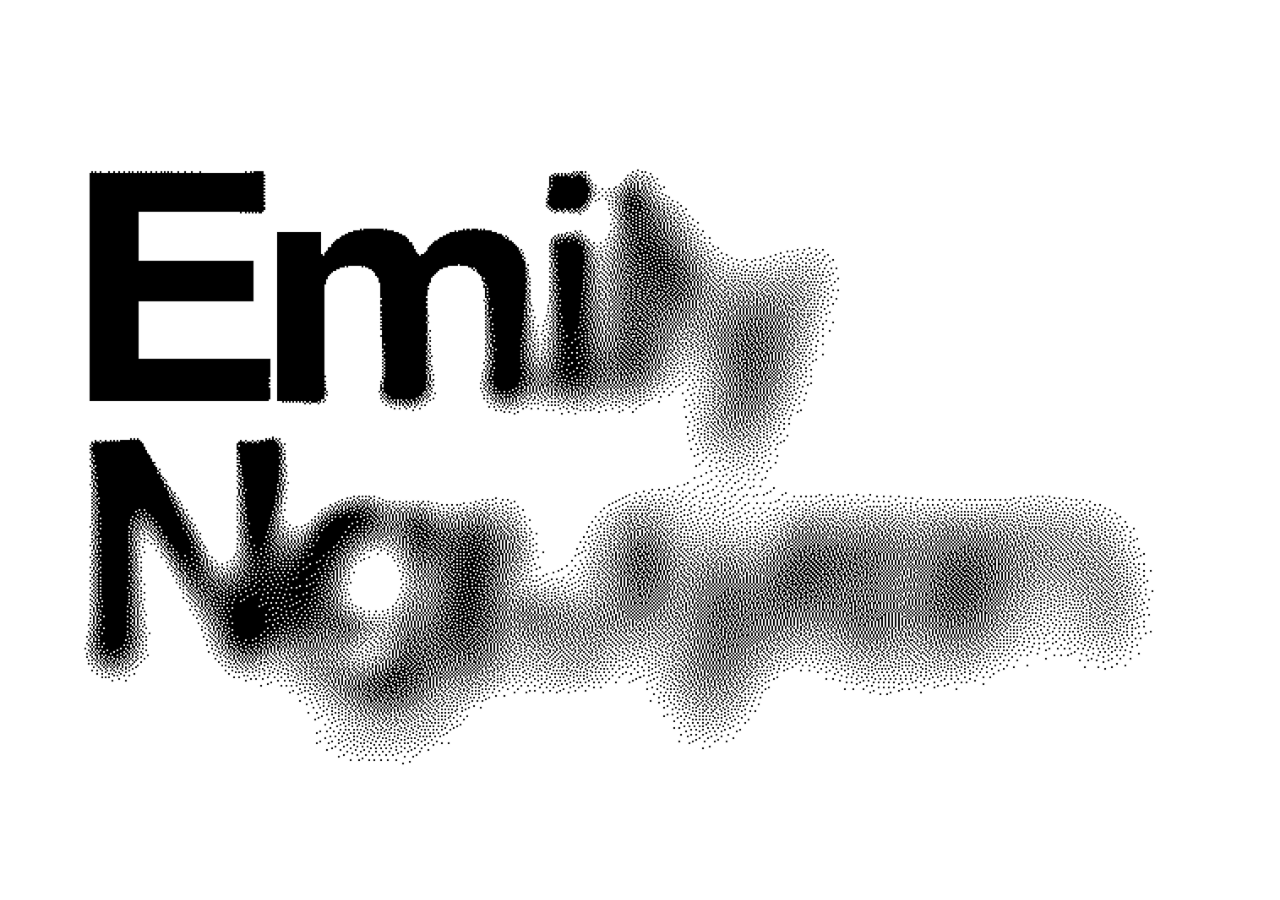
<file: emily_interaction/index.html>
<!DOCTYPE html>
<html lang="en">
  <head>
    <meta charset="UTF-8" />
    <title>Emily — hero interaction</title>
    <meta name="viewport" content="width=device-width, initial-scale=1.0" />
    <style>
      /* Reset for iframe embed + standalone */
      html,
      body {
        margin: 0;
        padding: 0;
        width: 100%;
        height: 100%;
        overflow: hidden;
        background: #ffffff;
        font-family: system-ui, -apple-system, sans-serif;
      }

      .emily-magnify-root {
        position: relative;
        width: 100%;
        height: 100%;
        min-height: 200px;
        margin: 0;
        background: #ffffff;
        border-radius: 0;
        box-shadow: none;
        overflow: hidden;
      }

      .emily-magnify-stage {
        position: absolute;
        overflow: hidden;
      }

      .emily-magnify-root canvas {
        display: block;
        position: absolute;
        background: #ffffff;
      }

      .emily-magnify-loading {
        position: absolute;
        inset: 0;
        display: flex;
        align-items: center;
        justify-content: center;
        color: #999;
        font-size: 12px;
        letter-spacing: 0.02em;
        pointer-events: none;
      }
    </style>
  </head>
  <body>
    <div
      class="emily-magnify-root"
      data-emily-magnify
      data-blur-src="./emilyblur.png"
      data-sharp-src="./emilyunblur.png"
    >
      <div class="emily-magnify-stage">
        <canvas aria-label="Interactive graphic"></canvas>
      </div>
      <div class="emily-magnify-loading">Loading…</div>
    </div>

    <script>
      (function () {
        const root = document.querySelector("[data-emily-magnify]");
        if (!root) return;

        const BLUR_SRC = root.dataset.blurSrc || "./emilyblur.png";
        const SHARP_SRC = root.dataset.sharpSrc || "./emilyunblur.png";

        const imageStage = root.querySelector(".emily-magnify-stage");
        const canvas = root.querySelector("canvas");
        if (!imageStage || !canvas) return;

        const ctx = canvas.getContext("2d");
        const loadingText = root.querySelector(".emily-magnify-loading");

        const TRAIL_CHAIN_EASE = 0.34;
        const TRAIL_SEGMENT_COUNT = 32;

        const offscreen = document.createElement("canvas");
        const offCtx = offscreen.getContext("2d");
        const trailMask = document.createElement("canvas");
        const trailMaskCtx = trailMask.getContext("2d");

        if (ctx) ctx.imageSmoothingEnabled = true;
        if (offCtx) offCtx.imageSmoothingEnabled = true;
        if (trailMaskCtx) trailMaskCtx.imageSmoothingEnabled = true;

        const blurImg = new Image();
        const sharpImg = new Image();

        let mode = "images";
        let imgLoadedCount = 0;
        let imgWidth = 0;
        let imgHeight = 0;
        let displayWidth = 0;
        let displayHeight = 0;
        let dpr = Math.max(1, window.devicePixelRatio || 1);
        let lastMouse = null;
        /** @type {{ x: number; y: number; drawX: number; drawY: number }[]} */
        let trailSegs = [];
        /** @type {ResizeObserver | null} */
        let resizeObserver = null;
        /** @type {number} */
        let fallbackT = 0;
        /** @type {{ x: number; y: number; vx: number; vy: number }[]} */
        let fallbackNodes = [];

        function seedTrail(mx, my) {
          trailSegs = [];
          for (let i = 0; i < TRAIL_SEGMENT_COUNT; i++) {
            trailSegs.push({ x: mx, y: my, drawX: mx, drawY: my });
          }
        }

        function updateTrailChain() {
          if (!lastMouse || !trailSegs.length) return;
          let x = lastMouse.x;
          let y = lastMouse.y;
          for (let i = 0; i < trailSegs.length; i++) {
            const seg = trailSegs[i];
            seg.drawX = x;
            seg.drawY = y;
            seg.x = x;
            seg.y = y;
            const next = trailSegs[i + 1] || trailSegs[0];
            x += (next.x - x) * TRAIL_CHAIN_EASE;
            y += (next.y - y) * TRAIL_CHAIN_EASE;
          }
        }

        function setupCanvasSize() {
          const w = root.clientWidth;
          const h = root.clientHeight;
          dpr = Math.max(1, window.devicePixelRatio || 1);

          if (mode === "fallback") {
            canvas.width = Math.round(w * dpr);
            canvas.height = Math.round(h * dpr);
            canvas.style.width = w + "px";
            canvas.style.height = h + "px";
            if (ctx) ctx.setTransform(dpr, 0, 0, dpr, 0, 0);
            return;
          }

          if (!imgWidth || !imgHeight) return;

          const scale = Math.min(w / imgWidth, h / imgHeight);
          displayWidth = Math.round(imgWidth * scale);
          displayHeight = Math.round(imgHeight * scale);

          canvas.width = Math.round(displayWidth * dpr);
          canvas.height = Math.round(displayHeight * dpr);
          offscreen.width = canvas.width;
          offscreen.height = canvas.height;
          trailMask.width = canvas.width;
          trailMask.height = canvas.height;

          const offsetX = (w - displayWidth) / 2;
          const offsetY = (h - displayHeight) / 2;

          imageStage.style.left = offsetX + "px";
          imageStage.style.top = offsetY + "px";
          imageStage.style.width = displayWidth + "px";
          imageStage.style.height = displayHeight + "px";

          canvas.style.left = "0";
          canvas.style.top = "0";
          canvas.style.width = displayWidth + "px";
          canvas.style.height = displayHeight + "px";
        }

        function drawBase() {
          if (!ctx || !imgWidth || !imgHeight) return;
          ctx.save();
          ctx.setTransform(1, 0, 0, 1, 0, 0);
          ctx.clearRect(0, 0, canvas.width, canvas.height);
          ctx.fillStyle = "#ffffff";
          ctx.fillRect(0, 0, canvas.width, canvas.height);
          ctx.imageSmoothingEnabled = true;
          ctx.drawImage(
            blurImg,
            0,
            0,
            imgWidth,
            imgHeight,
            0,
            0,
            canvas.width,
            canvas.height
          );
          ctx.restore();
        }

        function handleMove(evt) {
          const rect = canvas.getBoundingClientRect();
          const x = (evt.clientX - rect.left) * dpr;
          const y = (evt.clientY - rect.top) * dpr;
          lastMouse = { x, y };
          if (!trailSegs.length) seedTrail(x, y);
        }

        function drawTrailReveal() {
          if (!ctx || !offCtx || !trailMaskCtx || !trailSegs.length) return;
          const baseRadius = Math.min(canvas.width, canvas.height) * 0.11;
          const featherRatio = 0.5;

          trailMaskCtx.save();
          trailMaskCtx.setTransform(1, 0, 0, 1, 0, 0);
          trailMaskCtx.clearRect(0, 0, trailMask.width, trailMask.height);

          let firstBlob = true;
          for (let i = trailSegs.length - 1; i >= 0; i--) {
            const seg = trailSegs[i];
            const t = (trailSegs.length - i) / trailSegs.length;
            const radius = baseRadius * (0.72 + t * 0.48);
            const outerRadius = radius + radius * featherRatio;
            trailMaskCtx.globalCompositeOperation = firstBlob
              ? "source-over"
              : "lighter";
            firstBlob = false;
            const grad = trailMaskCtx.createRadialGradient(
              seg.drawX,
              seg.drawY,
              radius,
              seg.drawX,
              seg.drawY,
              outerRadius
            );
            grad.addColorStop(0, "rgba(255,255,255,1)");
            grad.addColorStop(1, "rgba(255,255,255,0)");
            trailMaskCtx.fillStyle = grad;
            trailMaskCtx.beginPath();
            trailMaskCtx.arc(seg.drawX, seg.drawY, outerRadius, 0, Math.PI * 2);
            trailMaskCtx.fill();
          }
          trailMaskCtx.restore();

          offCtx.save();
          offCtx.setTransform(1, 0, 0, 1, 0, 0);
          offCtx.clearRect(0, 0, offscreen.width, offscreen.height);
          offCtx.fillStyle = "#ffffff";
          offCtx.fillRect(0, 0, offscreen.width, offscreen.height);
          offCtx.drawImage(
            sharpImg,
            0,
            0,
            imgWidth,
            imgHeight,
            0,
            0,
            offscreen.width,
            offscreen.height
          );
          offCtx.globalCompositeOperation = "destination-in";
          offCtx.drawImage(trailMask, 0, 0);
          offCtx.globalCompositeOperation = "source-over";
          offCtx.restore();

          ctx.save();
          ctx.setTransform(1, 0, 0, 1, 0, 0);
          ctx.clearRect(0, 0, canvas.width, canvas.height);
          ctx.fillStyle = "#ffffff";
          ctx.fillRect(0, 0, canvas.width, canvas.height);
          ctx.drawImage(
            blurImg,
            0,
            0,
            imgWidth,
            imgHeight,
            0,
            0,
            canvas.width,
            canvas.height
          );
          ctx.drawImage(offscreen, 0, 0);
          ctx.restore();
        }

        function drawFrame() {
          if (mode === "fallback") {
            drawFallbackFrame();
            return;
          }
          if (!ctx || !imgWidth || !imgHeight) return;
          if (!lastMouse || !trailSegs.length) {
            drawBase();
            return;
          }
          updateTrailChain();
          drawTrailReveal();
        }

        function initFallbackNodes() {
          const w = root.clientWidth || 400;
          const h = root.clientHeight || 400;
          fallbackNodes = [];
          const cx = w * 0.5;
          const cy = h * 0.48;
          const count = 88;
          for (let i = 0; i < count; i++) {
            const a = (i / count) * Math.PI * 2 + i * 0.15;
            const r =
              Math.min(w, h) *
              (0.12 +
                Math.abs(Math.sin(a * 3)) * 0.22 +
                (i % 7) * 0.015);
            const x = cx + Math.cos(a) * r * (0.85 + (i % 5) * 0.06);
            const y = cy + Math.sin(a * 1.1) * r * 0.75;
            fallbackNodes.push({
              x,
              y,
              vx: (Math.random() - 0.5) * 0.35,
              vy: (Math.random() - 0.5) * 0.35,
            });
          }
        }

        function drawFallbackFrame() {
          if (!ctx) return;
          const w = root.clientWidth;
          const h = root.clientHeight;
          fallbackT += 0.012;
          ctx.save();
          ctx.setTransform(1, 0, 0, 1, 0, 0);
          ctx.clearRect(0, 0, canvas.width, canvas.height);
          ctx.fillStyle = "#ffffff";
          ctx.fillRect(0, 0, canvas.width, canvas.height);

          ctx.setTransform(dpr, 0, 0, dpr, 0, 0);

          const mx = lastMouse ? lastMouse.x / dpr : w * 0.5;
          const my = lastMouse ? lastMouse.y / dpr : h * 0.5;
          const revealR = Math.min(w, h) * 0.18;

          for (let i = 0; i < fallbackNodes.length; i++) {
            const n = fallbackNodes[i];
            n.x += n.vx * (0.4 + Math.sin(fallbackT + i * 0.1) * 0.2);
            n.y += n.vy * (0.4 + Math.cos(fallbackT + i * 0.08) * 0.2);
            if (n.x < 0 || n.x > w) n.vx *= -1;
            if (n.y < 0 || n.y > h) n.vy *= -1;
          }

          ctx.strokeStyle = "rgba(0,0,0,0.12)";
          ctx.lineWidth = 1;
          const maxLinks = fallbackNodes.length;
          for (let i = 0; i < maxLinks; i++) {
            const a = fallbackNodes[i];
            for (let j = i + 1; j < maxLinks; j++) {
              const b = fallbackNodes[j];
              const dx = a.x - b.x;
              const dy = a.y - b.y;
              const dist = Math.sqrt(dx * dx + dy * dy);
              if (dist < Math.min(w, h) * 0.09) {
                const md = Math.hypot(a.x + b.x - 2 * mx, a.y + b.y - 2 * my);
                const intens = md < revealR ? 0.42 : 0.12;
                ctx.globalAlpha = intens * (1 - dist / (Math.min(w, h) * 0.09));
                ctx.beginPath();
                ctx.moveTo(a.x, a.y);
                ctx.lineTo(b.x, b.y);
                ctx.stroke();
              }
            }
          }

          ctx.globalAlpha = 1;
          ctx.fillStyle = "#000";
          for (let i = 0; i < fallbackNodes.length; i++) {
            const n = fallbackNodes[i];
            const d = Math.hypot(n.x - mx, n.y - my);
            const pulse = d < revealR ? 2.4 : 1;
            ctx.beginPath();
            ctx.arc(n.x, n.y, 1.1 * pulse, 0, Math.PI * 2);
            ctx.fill();
          }

          ctx.restore();
        }

        function startFallbackLoop() {
          mode = "fallback";
          imgWidth = imgHeight = 0;
          if (loadingText) loadingText.style.display = "none";
          initFallbackNodes();
          setupCanvasSize();
          window.removeEventListener("resize", handleResize);
          resizeObserver?.disconnect();
          resizeObserver = null;

          window.addEventListener("resize", function () {
            setupCanvasSize();
            initFallbackNodes();
          });

          canvas.addEventListener("mousemove", function (evt) {
            const rect = canvas.getBoundingClientRect();
            lastMouse = {
              x: (evt.clientX - rect.left) * dpr,
              y: (evt.clientY - rect.top) * dpr,
            };
          });
          canvas.addEventListener("mouseleave", function () {
            lastMouse = null;
          });

          function loop() {
            drawFallbackFrame();
            requestAnimationFrame(loop);
          }
          requestAnimationFrame(loop);
        }

        function tryInitImages() {
          if (imgLoadedCount < 2) return;

          mode = "images";
          imgWidth = blurImg.naturalWidth;
          imgHeight = blurImg.naturalHeight;
          setupCanvasSize();
          drawBase();
          if (loadingText) loadingText.style.display = "none";

          window.addEventListener("resize", handleResize);
          resizeObserver?.disconnect();
          if (typeof ResizeObserver !== "undefined") {
            resizeObserver = new ResizeObserver(handleResize);
            resizeObserver.observe(root);
          }

          canvas.addEventListener("mousemove", handleMove);
          canvas.addEventListener("mouseenter", function (evt) {
            const rect = canvas.getBoundingClientRect();
            const mx = (evt.clientX - rect.left) * dpr;
            const my = (evt.clientY - rect.top) * dpr;
            seedTrail(mx, my);
          });
          canvas.addEventListener("mouseleave", function () {
            lastMouse = null;
            trailSegs = [];
            drawFrame();
          });

          requestAnimationFrame(function tick() {
            if (mode !== "images") return;
            drawFrame();
            requestAnimationFrame(tick);
          });
        }

        let imageOutcomes = 0;
        function noteImageOutcome() {
          imageOutcomes++;
          if (imageOutcomes < 2) return;
          if (imgLoadedCount >= 2) tryInitImages();
          else startFallbackLoop();
        }

        function handleResize() {
          setupCanvasSize();
          if (lastMouse && mode === "images") seedTrail(lastMouse.x, lastMouse.y);
          drawFrame();
        }

        blurImg.onload = function () {
          imgLoadedCount += 1;
          noteImageOutcome();
        };
        sharpImg.onload = function () {
          imgLoadedCount += 1;
          noteImageOutcome();
        };

        blurImg.onerror = function () {
          if (loadingText)
            loadingText.textContent =
              "Add emilyblur.png beside index.html — showing fallback wireframe.";
          noteImageOutcome();
        };
        sharpImg.onerror = function () {
          if (loadingText)
            loadingText.textContent =
              "Add emilyunblur.png beside index.html — showing fallback wireframe.";
          noteImageOutcome();
        };

        blurImg.src = BLUR_SRC;
        sharpImg.src = SHARP_SRC;
      })();
    </script>
  </body>
</html>
</file>
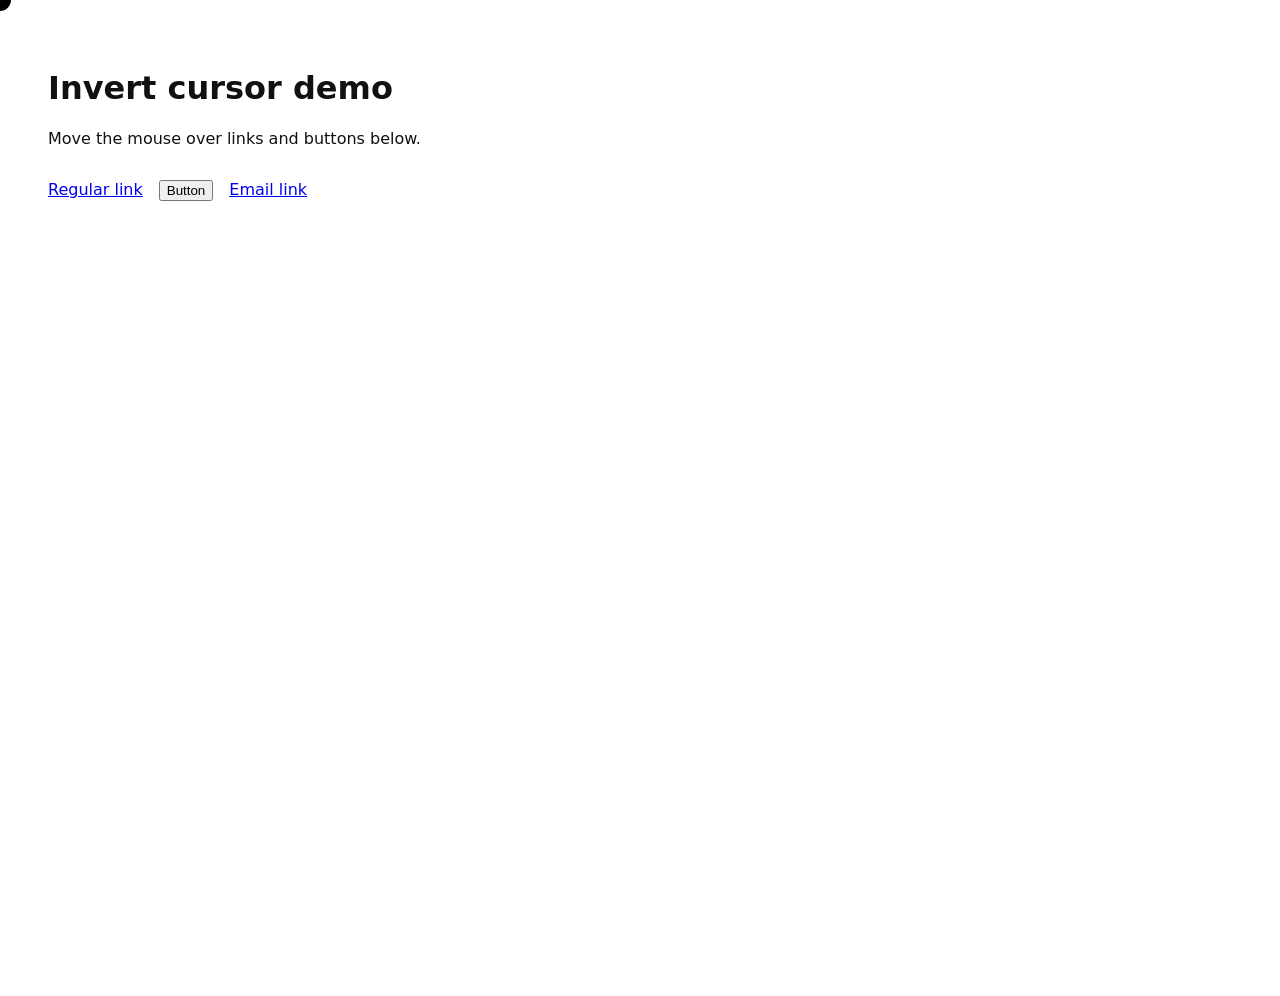
<file: custom-invert-cursor.html>
<!DOCTYPE html>
<html lang="en">
  <head>
    <meta charset="UTF-8" />
    <meta name="viewport" content="width=device-width, initial-scale=1.0" />
    <title>Custom invert cursor — reference</title>
    <style>
      @media (hover: hover) and (pointer: fine) {
        body,
        body * {
          cursor: none !important;
        }
      }

      body {
        margin: 0;
        min-height: 100vh;
        font-family: system-ui, sans-serif;
        background: #fff;
        color: #111;
        padding: 3rem;
      }

      .demo {
        display: flex;
        flex-wrap: wrap;
        gap: 1rem;
        margin-top: 2rem;
      }

      .cursor {
        position: fixed;
        top: 0;
        left: 0;
        width: 22px;
        height: 22px;
        border-radius: 50%;
        background: rgb(255, 255, 255);
        mix-blend-mode: difference;
        pointer-events: none;
        z-index: 999999;
        transform: translate(-50%, -50%);
        transition: width 0.25s ease, height 0.25s ease, border-radius 0.25s ease;
        display: none;
        align-items: center;
        justify-content: center;
        color: #fff;
      }

      @media (hover: hover) and (pointer: fine) {
        .cursor {
          display: flex;
        }
      }

      .cursor.cursor--large {
        width: 60px;
        height: 60px;
      }

      .cursor.email-mode {
        width: 110px;
        height: 70px;
        border-radius: 100px;
        background: #000;
        mix-blend-mode: normal;
      }

      .cursor-text {
        opacity: 0;
        font-size: 17px;
        font-weight: 200;
        transition: opacity 0.2s ease;
      }

      .cursor-text.show {
        opacity: 1;
      }
    </style>
  </head>
  <body>
    <h1>Invert cursor demo</h1>
    <p>Move the mouse over links and buttons below.</p>
    <div class="demo">
      <a href="#">Regular link</a>
      <button type="button">Button</button>
      <a class="email-link" href="mailto:hello@example.com">Email link</a>
    </div>

    <div class="cursor" aria-hidden="true">
      <span class="cursor-text"></span>
    </div>

    <script>
      (function () {
        const cursor = document.querySelector(".cursor");
        if (!cursor) return;
        if (!window.matchMedia("(hover: hover) and (pointer: fine)").matches) return;

        document.addEventListener("mousemove", function (e) {
          cursor.style.left = e.clientX + "px";
          cursor.style.top = e.clientY + "px";
        });

        const cursorText = document.querySelector(".cursor-text");

        document.querySelectorAll(".email-link").forEach(function (emailLink) {
          emailLink.addEventListener("mouseenter", function () {
            cursor.classList.remove("cursor--large");
            cursor.classList.add("email-mode");
            window.setTimeout(function () {
              if (cursorText) {
                cursorText.textContent = "Email me!";
                cursorText.classList.add("show");
              }
            }, 180);
          });
          emailLink.addEventListener("mouseleave", function () {
            if (cursorText) {
              cursorText.classList.remove("show");
              window.setTimeout(function () {
                cursorText.textContent = "";
              }, 150);
            }
            cursor.classList.remove("email-mode");
          });
        });

        document
          .querySelectorAll("a:not(.email-link), button, .btn, .project-card")
          .forEach(function (el) {
            el.addEventListener("mouseenter", function () {
              cursor.classList.add("cursor--large");
            });
            el.addEventListener("mouseleave", function () {
              cursor.classList.remove("cursor--large");
            });
          });
      })();
    </script>
  </body>
</html>
</file>
